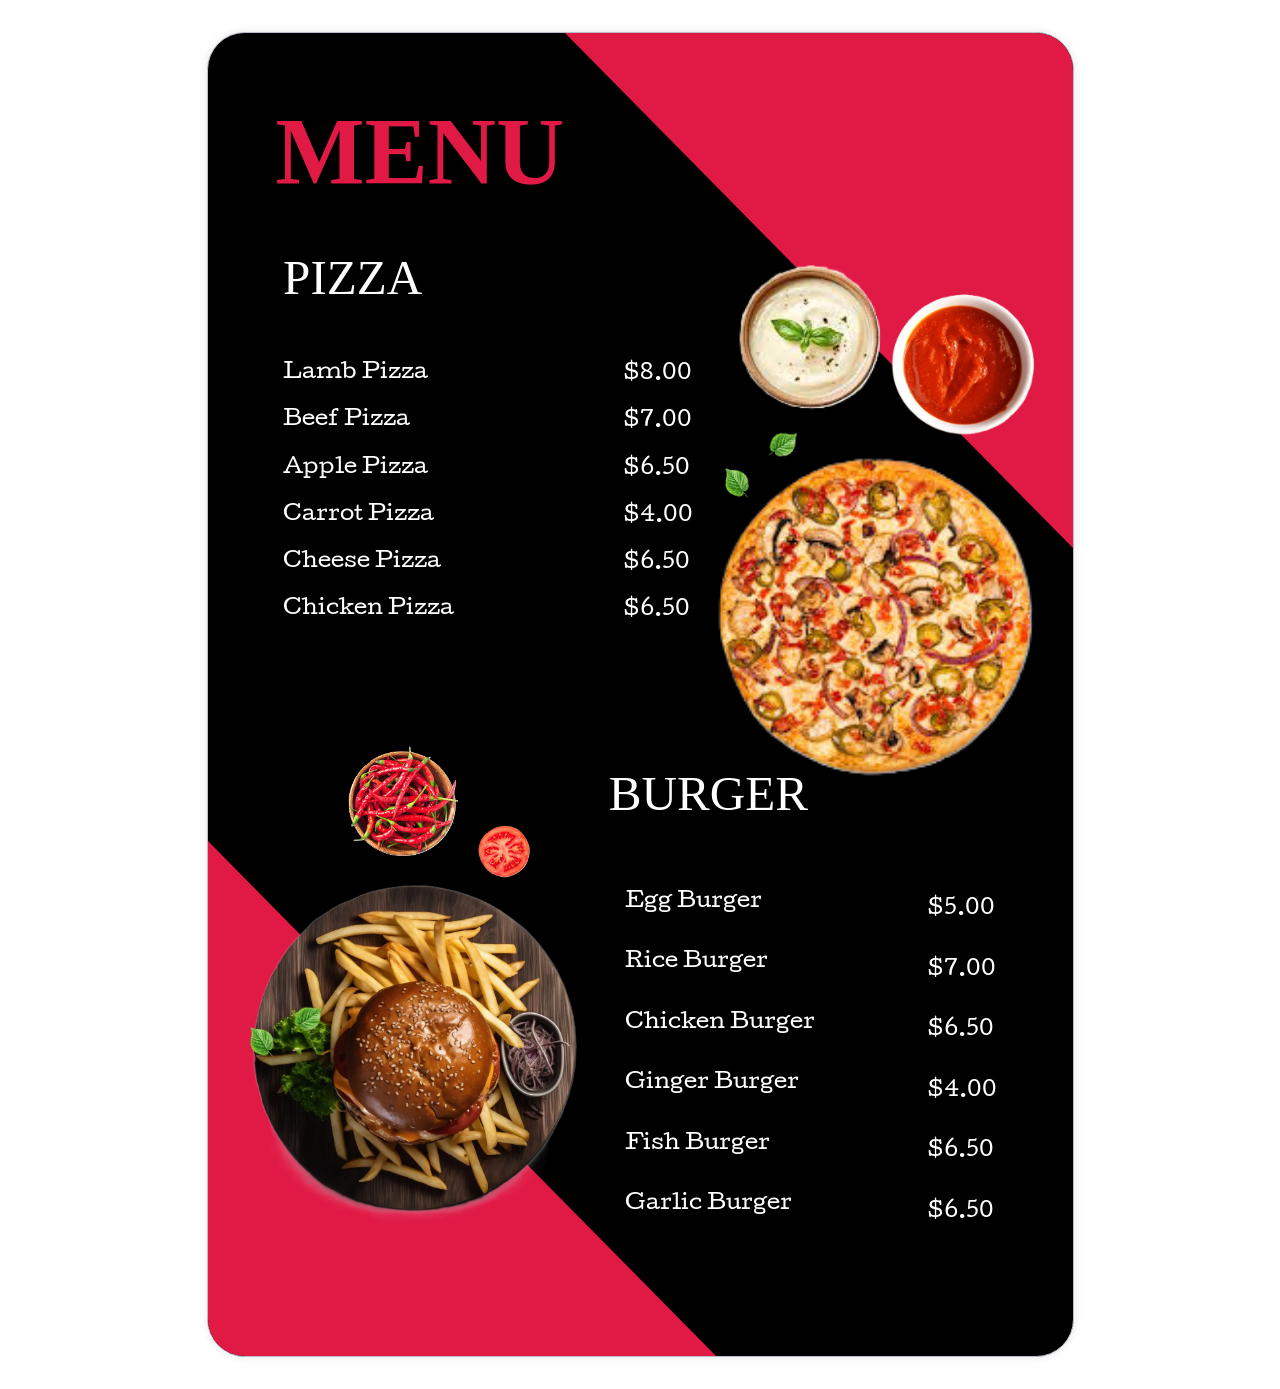
<file: SubmittedAssignments/Vrushali_Gavali-44/index.html>
<!DOCTYPE html>
<html lang="en">
<head>
  <meta charset="UTF-8">
  <meta name="viewport" content="width=device-width, initial-scale=1.0">

  <link rel="stylesheet" href="https://cdn.jsdelivr.net/npm/bootstrap@4.0.0/dist/css/bootstrap.min.css" integrity="sha384-Gn5384xqQ1aoWXA+058RXPxPg6fy4IWvTNh0E263XmFcJlSAwiGgFAW/dAiS6JXm" crossorigin="anonymous">
  <script src="https://cdn.jsdelivr.net/npm/bootstrap@4.0.0/dist/js/bootstrap.min.js" integrity="sha384-JZR6Spejh4U02d8jOt6vLEHfe/JQGiRRSQQxSfFWpi1MquVdAyjUar5+76PVCmYl" crossorigin="anonymous"></script>

  <link rel="preconnect" href="https://fonts.googleapis.com">
  <link rel="preconnect" href="https://fonts.gstatic.com" crossorigin>
  <link href="https://fonts.googleapis.com/css2?family=Charm:wght@400;700&family=Cutive&family=Estonia&family=Great+Vibes&family=Metal&display=swap" rel="stylesheet">
  <link rel="stylesheet" href="./style.css">

  <title>Menu Card</title>
</head>
<body>
  <!-- Usage of menu-component -->
  <menu-component
    config='{
      "wrapperClass": "menu-wrapper",
      "backgroundClass":"menu-background",
      "contentClass": "menu-content",
      "headerClass": "menu-header",
      "restaurantClass": "restaurant-name",
      "discriptionClass": "restaurant-discription",
      "cataName": "cataName",
      "categoryClass": "category-name",
      "subcategoryClass": "subcategory-name",
      "pizzaitemClass": "special-item",
      "burgeritemsClass": "cocktail-item",
      "tri1Class":"triangle1",
      "tri2Class":"triangle2"
    }'
    data='{
      "images": [
        { "src": "./img/pizza.png", "class": "img1", "alt": "img1" },
        { "src": "./img/red-chutney.png", "class": "img2", "alt": "img2" },
        { "src": "./img/white.png", "class": "img3", "alt": "img3" },
        { "src": "./img/burger.png", "class": "img4", "alt": "img4" },
        { "src": "./img/tomato.png", "class": "img5", "alt": "img5" },
        { "src": "./img/chilly.png", "class": "img6", "alt": "img6" },
        { "src": "./img/img2.png", "class": "img7", "alt": "img7" },
        { "src": "./img/img2.png", "class": "img8", "alt": "img8" },
        { "src": "./img/img2.png", "class": "img9", "alt": "img9" },
        { "src": "./img/img2.png", "class": "img10", "alt": "img10" }
        
      ],
      "restaurant": "MENU",
      "category": "PIZZA",
      "subcategory": "BURGER",
      "pizzaitems": [
        { "name": "Lamb Pizza", "price": "$8.00" },
        { "name": "Beef Pizza", "price": "$7.00" },
        { "name": "Apple Pizza", "price": "$6.50" },
        { "name": "Carrot Pizza", "price": "$4.00" },
        { "name": "Cheese Pizza", "price": "$6.50" },
        { "name": "Chicken Pizza" , "price":"$6.50"}
      ],
      "burgeritems": [
        { "name": "Egg Burger", "price": "$5.00" },
        { "name": "Rice Burger", "price": "$7.00" },
        { "name": "Chicken Burger", "price": "$6.50" },
        { "name": "Ginger Burger", "price": "$4.00" },
        { "name": "Fish Burger", "price": "$6.50" },
        { "name": "Garlic Burger", "price":"$6.50"}
      ]
    }'>
  </menu-component>

  <script src="script.js"></script>
</body>
</html>
</file>
<file: SubmittedAssignments/Vrushali_Gavali-44/style.css>
.menu-wrapper {
 border: 0.1mm solid #B9BFC8;
 border-radius: 10mm;
 background-size: cover;
 background:black;
 background-blend-mode: multiply multiply;
 width: 250mm;
 height: 350mm;
 left: auto;
 top: auto;
 margin-left: 10mm;
 margin-top: 10mm;
  position: absolute;
  width: 100%;
  max-width: 865px;
  min-height: 100vh;
  margin: 2rem auto;
  position: relative;
   overflow: hidden;
   font-family: 'Arial', sans-serif;
   display: flex;
   flex-direction: column;
   justify-content: space-between;
   box-shadow: 0mm 0mm 2.65mm rgba(0, 0, 0, 0.1);
 }


/* Header Styles 
.menu-header {
  color: #9c5716;
  text-align: center;
  font-family: 'Charm', cursive;
  padding: 5pt;
  margin-bottom: 1mm;
}*/
.menu-content{
  font-family: 'Gill Sans MT';
  margin-left:30mm;
}

.menu-header h1 {

    color: #e01945;
  /* Dark red text for title */
    margin: 0;
    font-size: 25mm;
    font-weight: bolder;
    position: absolute;
    top: 13mm;
    left: 18mm;
}
.menu-header h1:hover{
  border-bottom:1mm solid #e01945;
}
.menu-header h2 {
  font-weight: bold;
  text-align: center;
  color: black;
  font-family: 'Arial', sans-serif;
  font-size: 15mm;
  position: absolute;
  top: 80mm;
  left: 140mm;
}

.cataName {
  padding: 10mm;
  font-size: 10mm;
}

.category-name {

    text-align: center;
    color: white;
    font-size: 13mm;
    position: absolute;
    left: 20mm;
    top: 55mm;
}
.category-name:hover{
  border-bottom: 1mm solid white;
}
.special-item {
  font-size: 5.5mm;
  font-family: 'Cutive', sans-serif;
  color: white;
  text-align: justify;
  padding-bottom: 2mm;
  position: absolute;
  left: 20mm;
  top: 85mm;
}
.special-item-price {
  font-size:5.5mm;
  display: flex;
  margin-bottom: 4mm;
  margin-left: 90mm;
  margin-top: -8mm;
}

.subcategory-name {
  text-align: center;
  font-size: 13mm;
  color: white;
  position: absolute;
  right: 70mm;
  bottom: 139mm;
}
.subcategory-name:hover{
  border-bottom:1mm solid white;
}

.cocktail-item {
  font-size: 5.5mm;
  font-family: 'Cutive', sans-serif;
  color: white;
  position: absolute;
  right: 20mm;
  bottom :30mm;
  text-align: justify;
  line-height:10mm;
}

.cocktail-item-price{
  font-size:5.5mm;
  display: flex;
  margin-bottom: 4mm;
  margin-left: 80mm;
  margin-top: -8mm;
}
.img1{
  position:absolute;
  right:-50px;
  object-fit:cover;
  height:auto;
  top: 104mm;
  width: 100%;
  max-width:57%;
  z-index:1;
}
.img2{
  position:absolute;
  width: 100%;
  right: 1rem;
  top: 50mm;
  object-fit:contain;
  height:auto;
  max-width:185px;
  z-index:1;
}
.img3{
  position:absolute;
  right: 7rem;
  top: 42mm;
  width:100%;
  max-width:300px;
  height:auto;
  object-fit:contain;
  z-index:1;
}
.img4{
  position:absolute;
  width: 45%;
  bottom: 30mm;
  left: 3mm;
  z-index:1;
}
.img5{
  position:absolute;
  width: 10%;
  bottom: 126mm;
  left: 67mm;
}
.img6{
  position:absolute;
  bottom: 129mm;
  width: 15%;
  left: 34mm;
}
.triangle1{
  position:absolute;
  bottom:0;
  border-left: 0px solid transparent;
  border-right: 508px solid transparent;
  border-bottom: 515px solid #e01945;
}
.triangle2{
  position:absolute;
  top:0;
  top: 0;
    right: 0;
    border-right: 0px solid transparent;
    border-left: 508px solid transparent;
    border-top: 515px solid #e01945;
}
.img7{
  position:absolute;
  width: 4%;
  top: 105mm;
  right: 72mm;
}
.img8{
  position:absolute;
  width:4%;
  top: 257mm;
  left: 22mm;
  z-index: 1;
}
.img9{
  position:absolute;
  width:4%;
  top: 263mm;
  left: 10mm;
  z-index: 1;
  transform: rotate(-90deg);
}
.img10{
  position:absolute;
  width: 4%;
  top: 115mm;
  right: 84mm;
  transform: rotate(-90deg);
}
</file>
